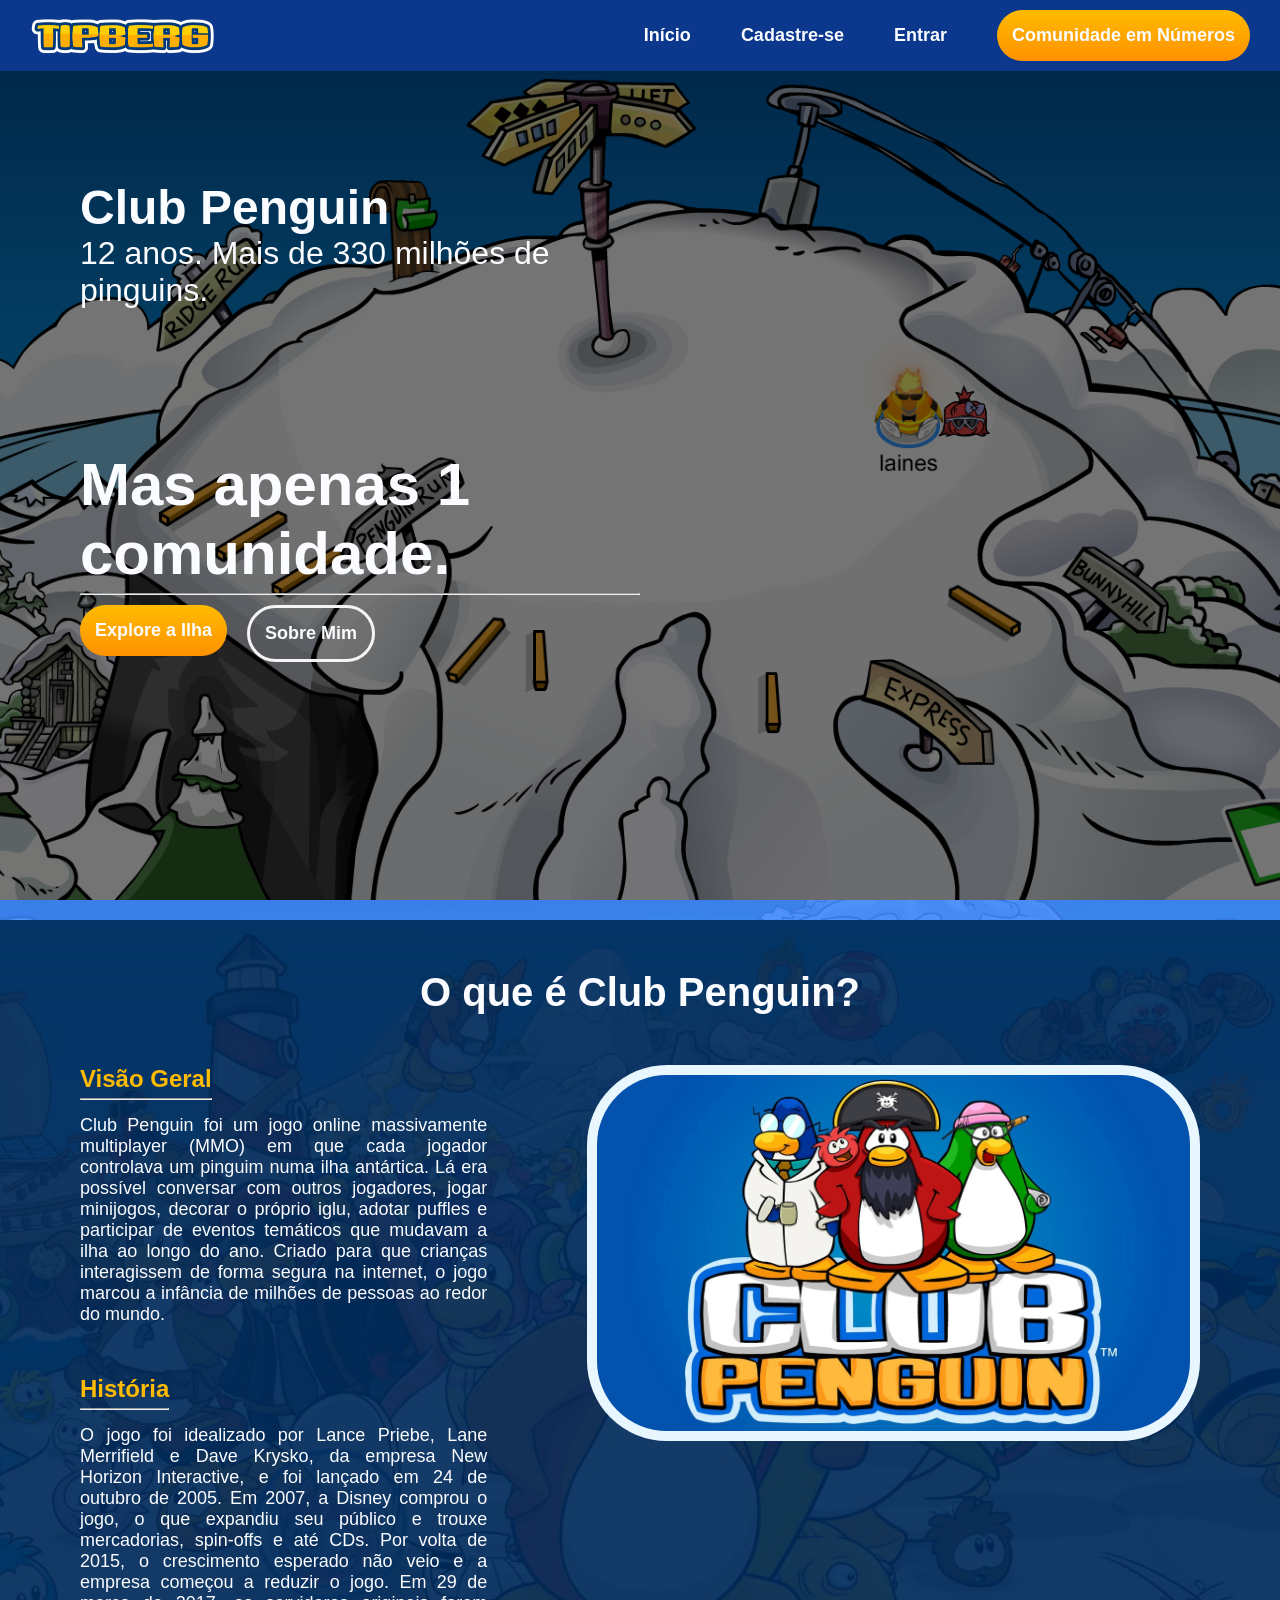
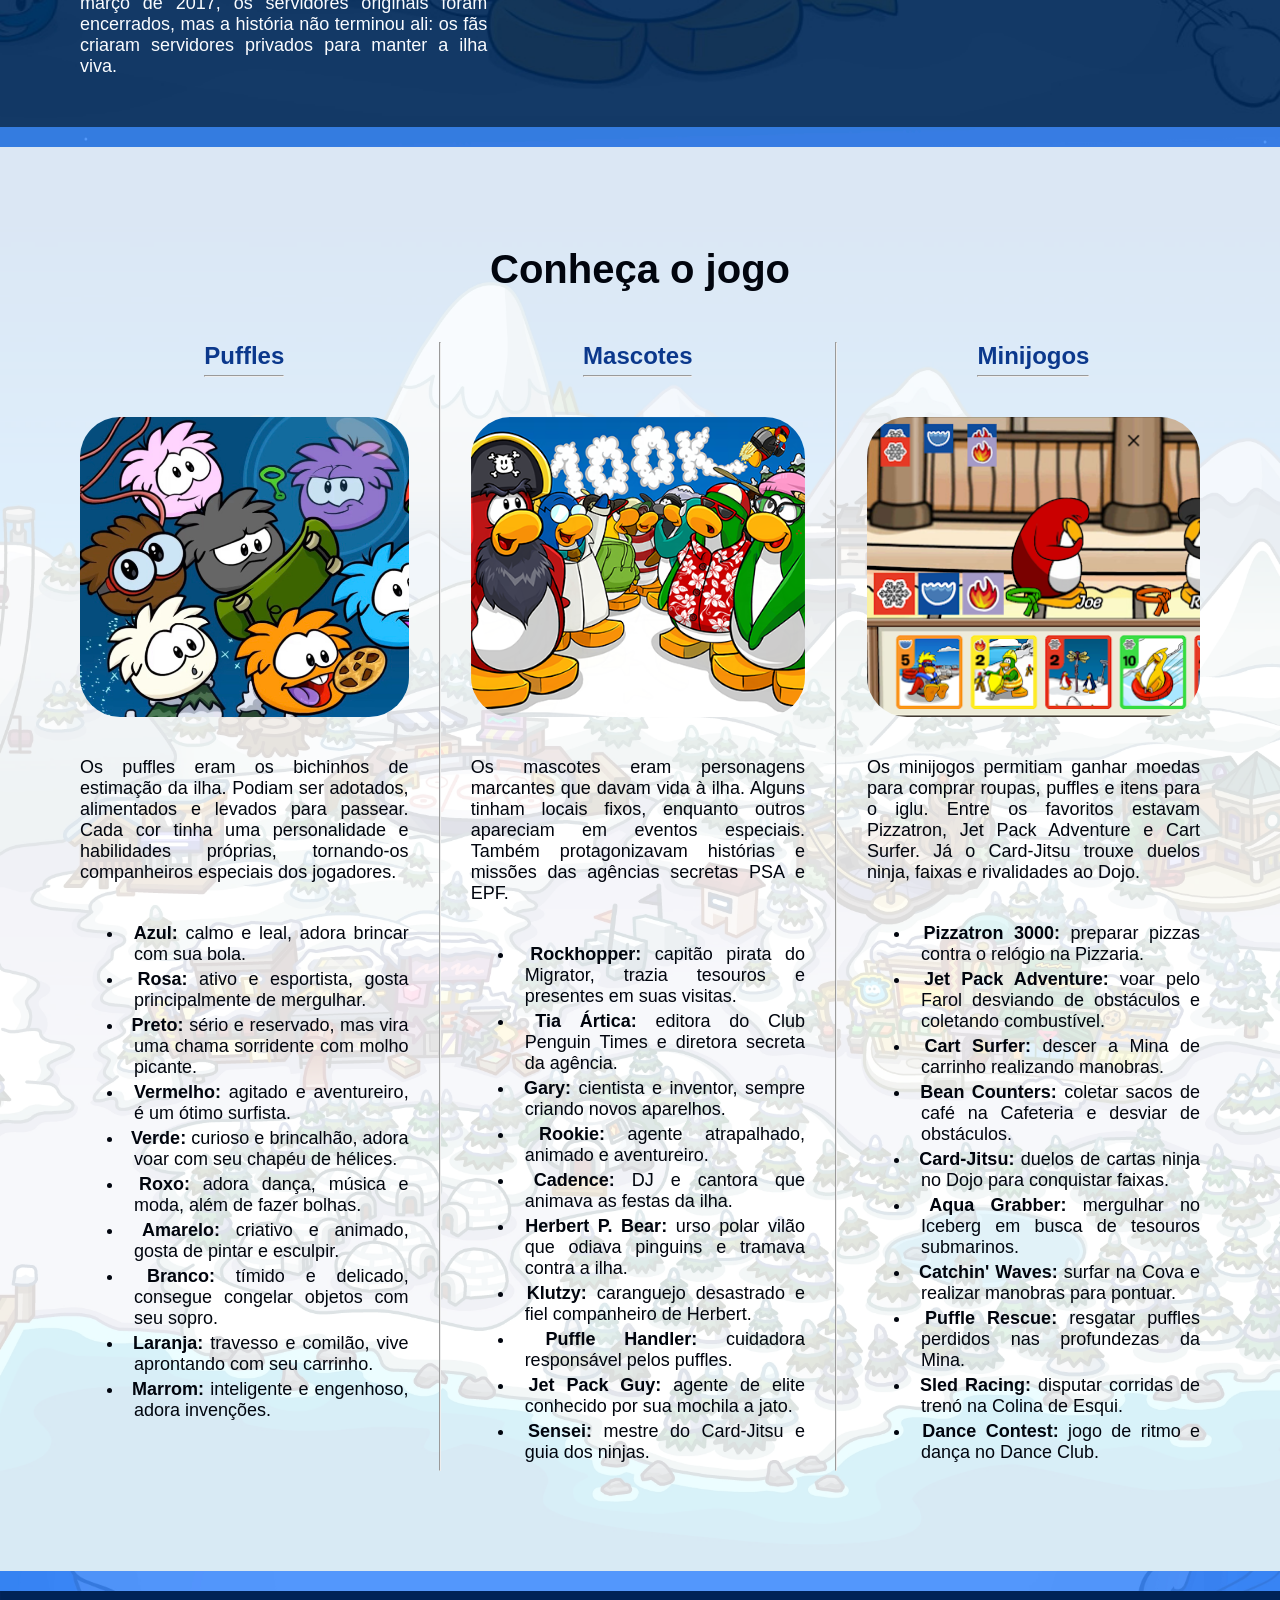
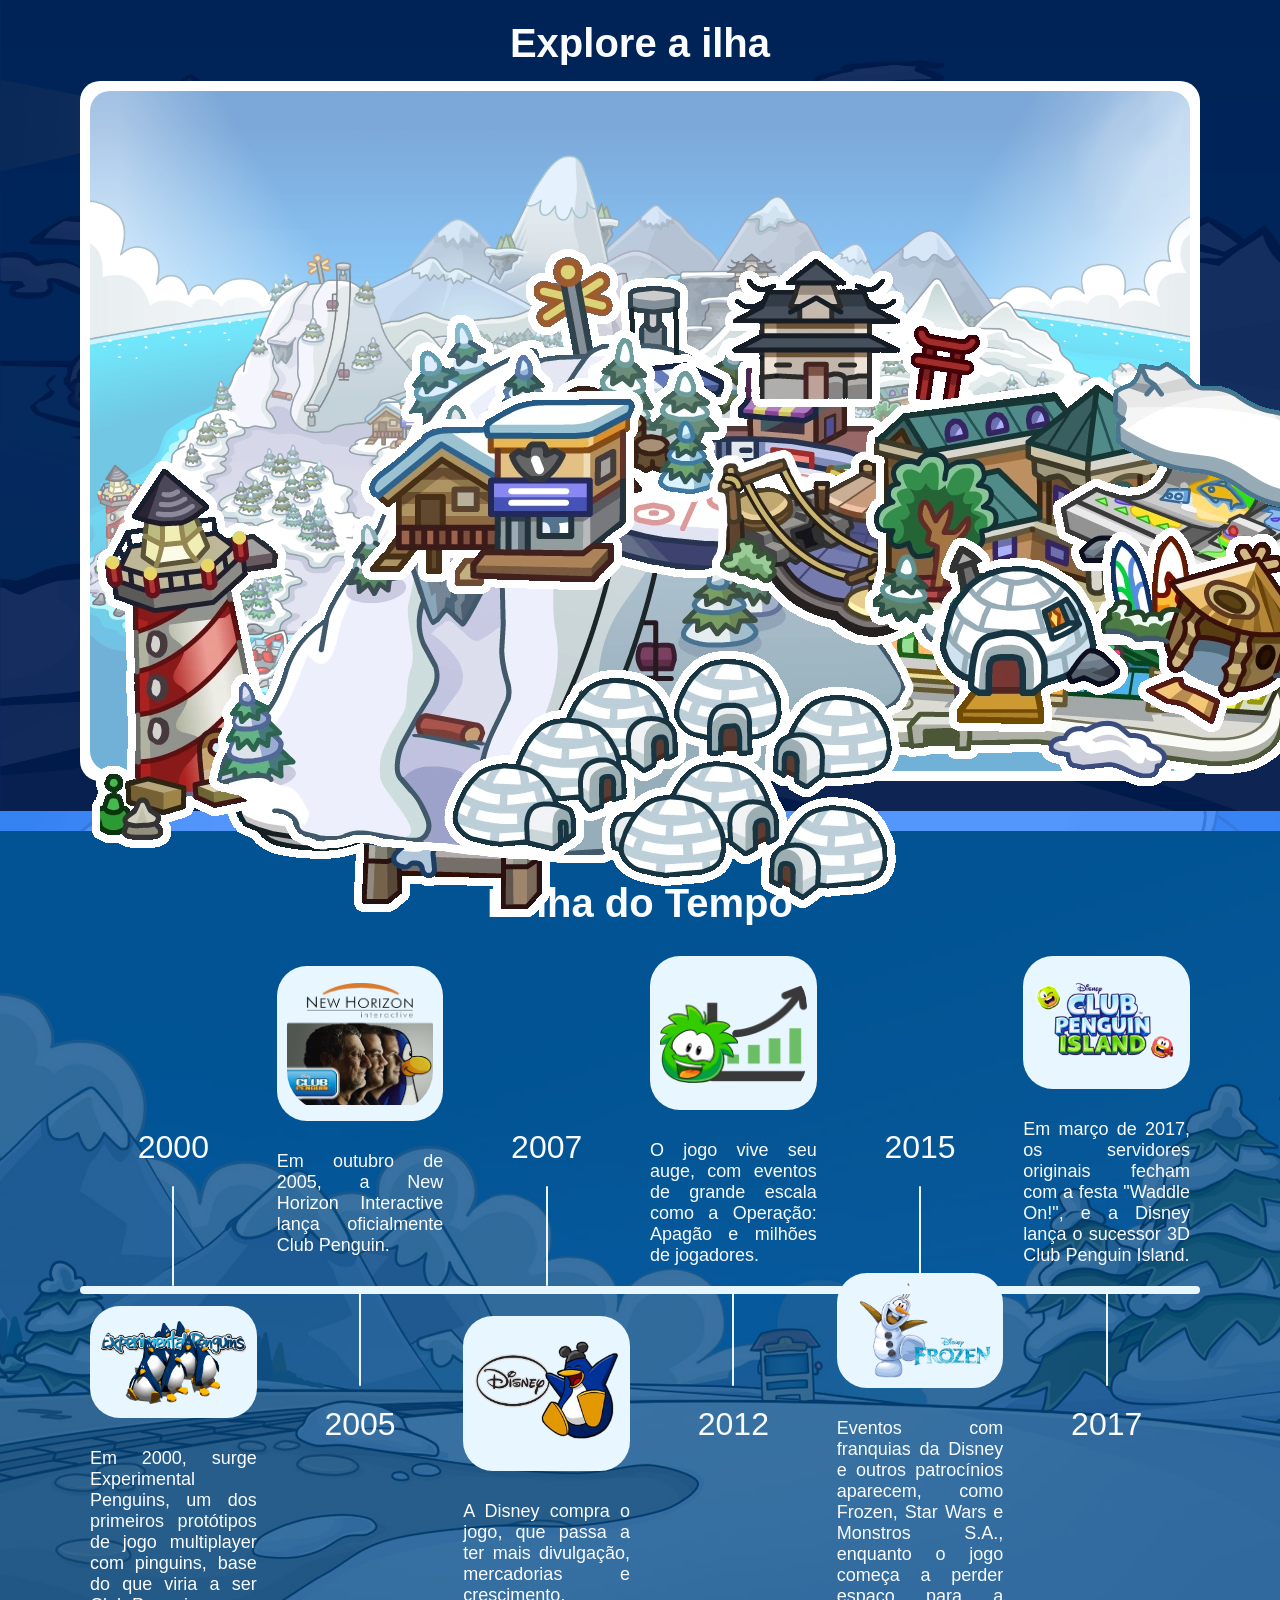
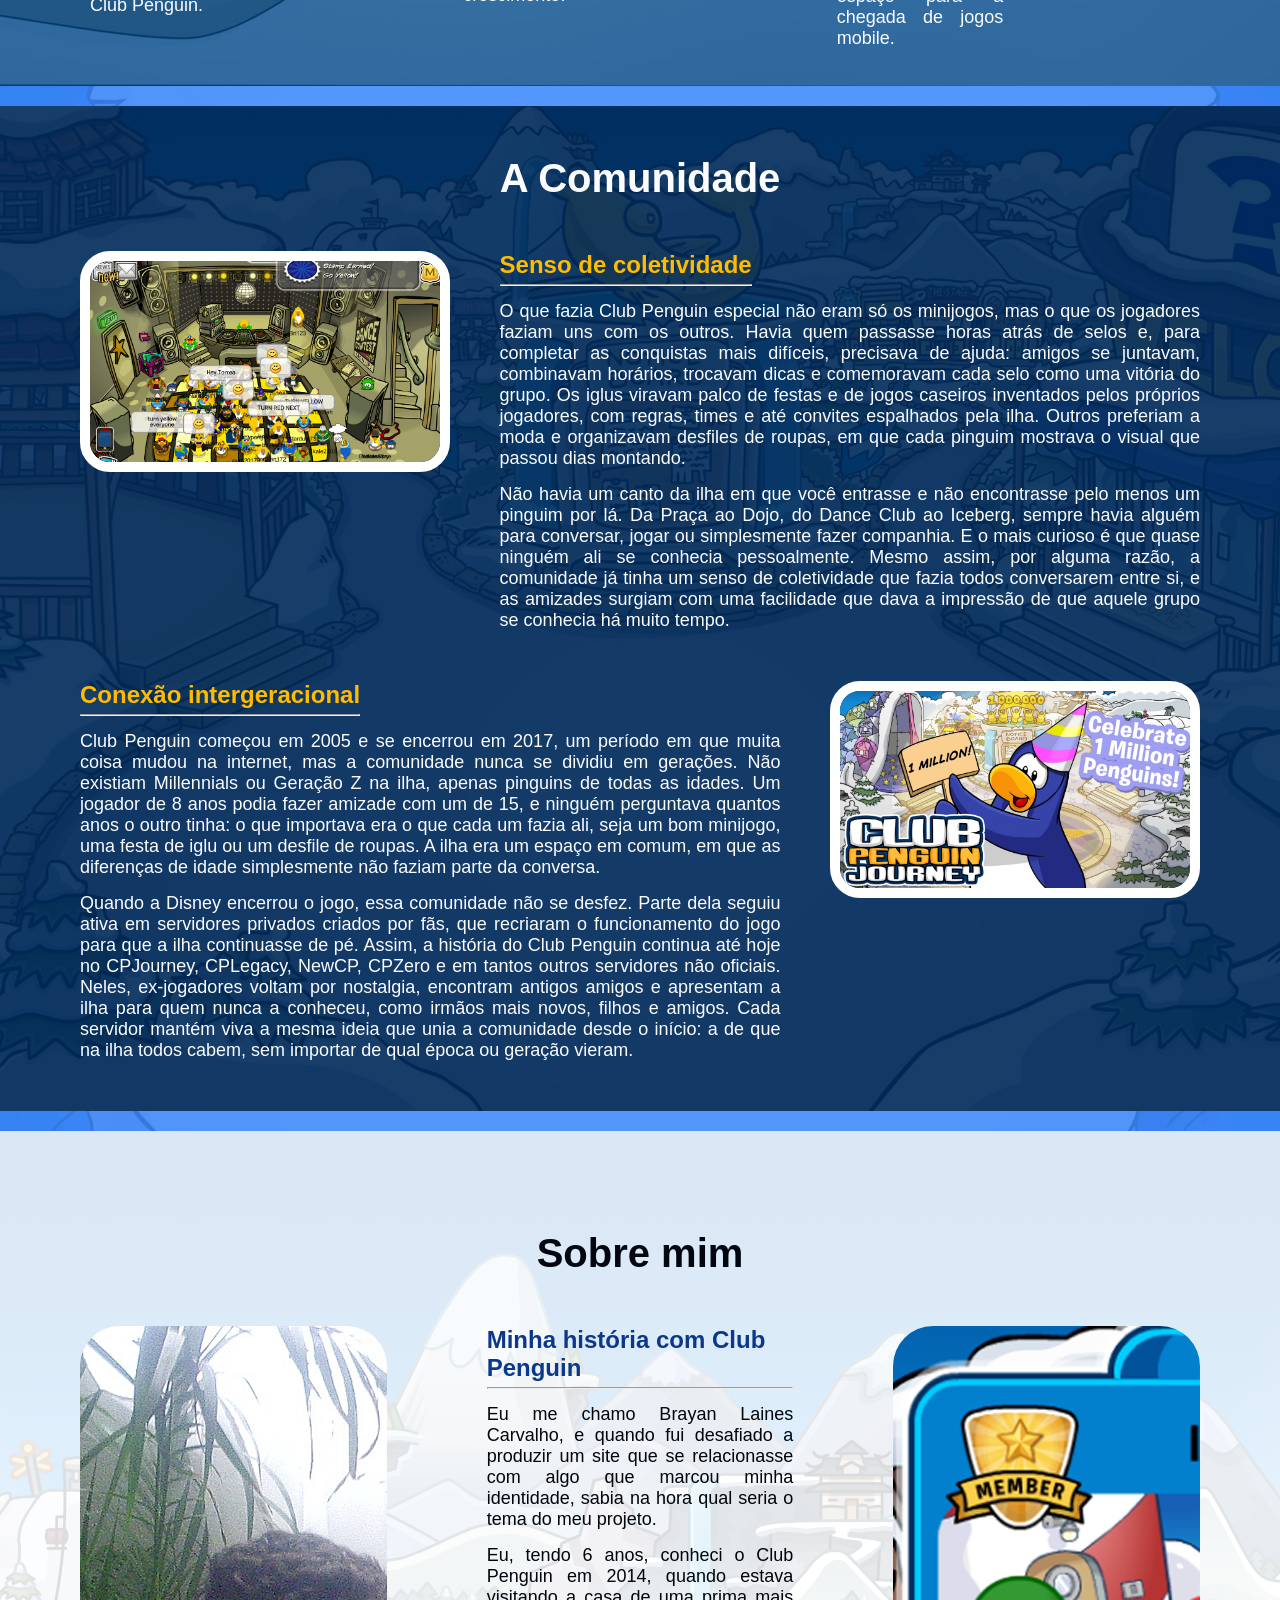
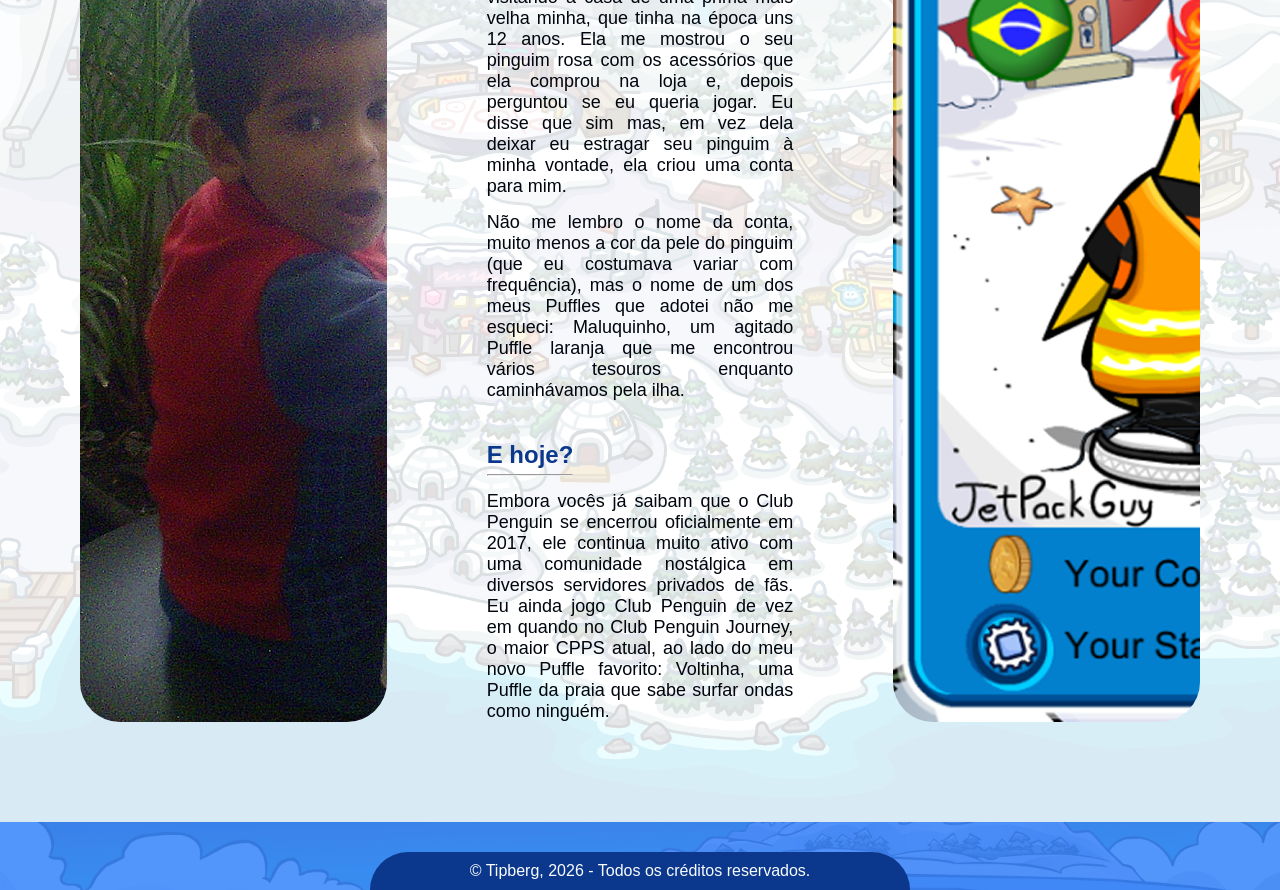
<file: public/index.html>
<!DOCTYPE html>
<html lang="pt-br">

<head>
    <link rel="shortcut icon" href="../assets/icon/favicon2.ico" type="image/x-icon">
    <meta charset="UTF-8">
    <meta http-equiv="X-UA-Compatible" content="IE=edge">
    <meta name="viewport" content="width=device-width, initial-scale=1.0">
    <title>Tipberg</title>
    <script src="js/index.js" defer></script>

    <link rel="stylesheet" href="css/estilo.css">
    <link rel="stylesheet" href="css/index.css">
</head>

<body>
    <header>
        <div class="menu-superior">
            <img id="img-logo-small" src="assets/img/icones/tipberg_logo_small.png" alt="">
            <div class="botoes">
                <a class="botao-menu" href="#secao-hero">Início</a>
                <a class="botao-menu" href="cadastro.html">Cadastre-se</a>
                <a class="botao-menu" href="login.html">Entrar</a>
                <a class="botao-menu" href="dashboard.html">
                    <button class="botao-principal">Comunidade em Números</button>
                </a>
            </div>
        </div>
    </header>
    <main>
        <div id="secao-hero">
            <div class="hero-conteudo-principal">
                <div class="hero-conteudo-superior">
                    <h2>Club Penguin</h2>
                    <h3>12 anos. Mais de 330 milhões de pinguins.</h3>
                </div>
                <div class="hero-conteudo-inferior">
                    <div class="hero-titulo">
                        <h1>Mas apenas 1 comunidade.</h1>
                        <hr>
                    </div>
                    <div class="hero-botoes">
                        <a href="#secao-mapa"><button class="botao-principal">Explore a Ilha</button></a>
                        <a href="#secao-sobre-mim"><button class="botao-secundario">Sobre Mim</button></a>
                    </div>
                </div>
            </div>
        </div>
        <div id="secao-introducao">
            <h2>O que é Club Penguin?</h2>
            <div class="introducao-conteudo-principal">
                <div class="introducao-conteudo-esquerdo">
                    <div class="bloco-texto">
                        <div class="titulo-bloco-texto">
                            <h3>Visão Geral</h3>
                            <hr>
                        </div>
                        <p>
                            Club Penguin foi um jogo online massivamente multiplayer (MMO) em que cada jogador
                            controlava um pinguim numa ilha antártica. Lá era possível conversar com outros jogadores,
                            jogar minijogos, decorar o próprio iglu, adotar puffles e participar de eventos temáticos
                            que mudavam a ilha ao longo do ano. Criado para que crianças interagissem de forma segura
                            na internet, o jogo marcou a infância de milhões de pessoas ao redor do mundo.
                        </p>
                    </div>
                    <div class="bloco-texto">
                        <div class="titulo-bloco-texto">
                            <h3>História</h3>
                            <hr>
                        </div>
                        <p>
                            O jogo foi idealizado por Lance Priebe, Lane Merrifield e Dave Krysko, da empresa New
                            Horizon Interactive, e foi lançado em 24 de outubro de 2005. Em 2007, a Disney comprou o
                            jogo, o que expandiu seu público e trouxe mercadorias, spin-offs e até CDs. Por volta de
                            2015, o crescimento esperado não veio e a empresa começou a reduzir o jogo. Em 29 de março
                            de 2017, os servidores originais foram encerrados, mas a história não terminou ali: os fãs
                            criaram servidores privados para manter a ilha viva.
                        </p>
                    </div>
                </div>
                <div class="introducao-conteudo-direito">
                    <img src="assets/img/conteudo/clubpenguin.webp" alt="Logo do Club Penguin com mascotes">
                </div>
            </div>
        </div>
        <div id="secao-elementos">
            <h2>Conheça o jogo</h2>
            <div class="elementos-conteudo-principal">
                <div class="elementos-conteudo-vertical">
                    <div class="titulo-bloco-texto">
                        <h3>Puffles</h3>
                        <hr>
                    </div>
                    <img src="assets/img/conteudo/puffles.webp" alt="Puffles coloridos">
                    <p>
                        Os puffles eram os bichinhos de estimação da ilha. Podiam ser adotados, alimentados e levados
                        para passear. Cada cor tinha uma personalidade e habilidades próprias, tornando-os companheiros
                        especiais dos jogadores.
                    </p>
                    <ul class="lista-puffles">
                        <li><b>Azul:</b> calmo e leal, adora brincar com sua bola.</li>
                        <li><b>Rosa:</b> ativo e esportista, gosta principalmente de mergulhar.</li>
                        <li><b>Preto:</b> sério e reservado, mas vira uma chama sorridente com molho picante.</li>
                        <li><b>Vermelho:</b> agitado e aventureiro, é um ótimo surfista.</li>
                        <li><b>Verde:</b> curioso e brincalhão, adora voar com seu chapéu de hélices.</li>
                        <li><b>Roxo:</b> adora dança, música e moda, além de fazer bolhas.</li>
                        <li><b>Amarelo:</b> criativo e animado, gosta de pintar e esculpir.</li>
                        <li><b>Branco:</b> tímido e delicado, consegue congelar objetos com seu sopro.</li>
                        <li><b>Laranja:</b> travesso e comilão, vive aprontando com seu carrinho.</li>
                        <li><b>Marrom:</b> inteligente e engenhoso, adora invenções.</li>
                    </ul>
                </div>
                <hr>
                <div class="elementos-conteudo-vertical">
                    <div class="titulo-bloco-texto">
                        <h3>Mascotes</h3>
                        <hr>
                    </div>
                    <img src="assets/img/conteudo/mascotes.png" alt="Mascotes do Club Penguin">
                    <p>
                        Os mascotes eram personagens marcantes que davam vida à ilha. Alguns tinham locais fixos,
                        enquanto outros apareciam em eventos especiais. Também protagonizavam histórias e missões das
                        agências secretas PSA e EPF.
                    </p>
                    <ul class="lista-mascotes">
                        <li><b>Rockhopper:</b> capitão pirata do Migrator, trazia tesouros e presentes em suas visitas.
                        </li>
                        <li><b>Tia Ártica:</b> editora do Club Penguin Times e diretora secreta da agência.</li>
                        <li><b>Gary:</b> cientista e inventor, sempre criando novos aparelhos.</li>
                        <li><b>Rookie:</b> agente atrapalhado, animado e aventureiro.</li>
                        <li><b>Cadence:</b> DJ e cantora que animava as festas da ilha.</li>
                        <li><b>Herbert P. Bear:</b> urso polar vilão que odiava pinguins e tramava contra a ilha.</li>
                        <li><b>Klutzy:</b> caranguejo desastrado e fiel companheiro de Herbert.</li>
                        <li><b>Puffle Handler:</b> cuidadora responsável pelos puffles.</li>
                        <li><b>Jet Pack Guy:</b> agente de elite conhecido por sua mochila a jato.</li>
                        <li><b>Sensei:</b> mestre do Card-Jitsu e guia dos ninjas.</li>
                    </ul>
                </div>
                <hr>
                <div class="elementos-conteudo-vertical">
                    <div class="titulo-bloco-texto">
                        <h3>Minijogos</h3>
                        <hr>
                    </div>
                    <img src="assets/img/conteudo/cardjitsu.webp" alt="Minijogo de Cardjitsu">
                    <p>
                        Os minijogos permitiam ganhar moedas para comprar roupas, puffles e itens para o iglu. Entre os
                        favoritos estavam Pizzatron, Jet Pack Adventure e Cart Surfer. Já o Card-Jitsu trouxe duelos
                        ninja, faixas e rivalidades ao Dojo.
                    </p>
                    <ul class="lista-minijogos">
                        <li><b>Pizzatron 3000:</b> preparar pizzas contra o relógio na Pizzaria.</li>
                        <li><b>Jet Pack Adventure:</b> voar pelo Farol desviando de obstáculos e coletando combustível.
                        </li>
                        <li><b>Cart Surfer:</b> descer a Mina de carrinho realizando manobras.</li>
                        <li><b>Bean Counters:</b> coletar sacos de café na Cafeteria e desviar de obstáculos.</li>
                        <li><b>Card-Jitsu:</b> duelos de cartas ninja no Dojo para conquistar faixas.</li>
                        <li><b>Aqua Grabber:</b> mergulhar no Iceberg em busca de tesouros submarinos.</li>
                        <li><b>Catchin' Waves:</b> surfar na Cova e realizar manobras para pontuar.</li>
                        <li><b>Puffle Rescue:</b> resgatar puffles perdidos nas profundezas da Mina.</li>
                        <li><b>Sled Racing:</b> disputar corridas de trenó na Colina de Esqui.</li>
                        <li><b>Dance Contest:</b> jogo de ritmo e dança no Dance Club.</li>
                    </ul>
                </div>
            </div>
        </div>
        <div id="secao-mapa">
            <h2>Explore a ilha</h2>
            <div class="mapa-fundo">
                <img src="assets/img/fundos/mapa_contraste.png" id="fundo-mapa" alt="Mapa da ilha do Club Penguin">


                <button id="centro" class="mapa-icone-lugar lugar-destaque" onclick="mostrarScreenshot('centro')">
                    <img src="assets/img/icones/lugares_mapa/centro.png" alt="Centro">
                    <div class="info-lugar">Centro</div>
                </button>

                <button id="plaza" class="mapa-icone-lugar lugar-destaque" onclick="mostrarScreenshot('plaza')">
                    <img src="assets/img/icones/lugares_mapa/plaza.png" alt="Praça">
                    <div class="info-lugar">Plaza</div>
                </button>

                <button id="forte_nevado" class="mapa-icone-lugar lugar-destaque"
                    onclick="mostrarScreenshot('forte_nevado')">
                    <img src="assets/img/icones/lugares_mapa/forte_nevado.png" alt="Forte Nevado">
                    <div class="info-lugar">Forte Nevado</div>
                </button>

                <button id="ancoradouro" class="mapa-icone-lugar lugar-destaque"
                    onclick="mostrarScreenshot('ancoradouro')">
                    <img src="assets/img/icones/lugares_mapa/ancoradouro.png" alt="Ancoradouro">
                    <div class="info-lugar">Ancoradouro</div>
                </button>

                <button id="praia" class="mapa-icone-lugar lugar-destaque" onclick="mostrarScreenshot('praia')">
                    <img src="assets/img/icones/lugares_mapa/praia.png" alt="Praia">
                    <div class="info-lugar">Praia</div>
                </button>

                <button id="montanha" class="mapa-icone-lugar lugar-destaque" onclick="mostrarScreenshot('montanha')">
                    <img src="assets/img/icones/lugares_mapa/montanha.png" alt="Montanha">
                    <div class="info-lugar">Montanha</div>
                </button>

                <button id="estadio" class="mapa-icone-lugar lugar-destaque" onclick="mostrarScreenshot('estadio')">
                    <img src="assets/img/icones/lugares_mapa/estadio.png" alt="Estádio">
                    <div class="info-lugar">Estádio</div>
                </button>

                <button id="floresta_puffle" class="mapa-icone-lugar lugar-destaque"
                    onclick="mostrarScreenshot('floresta_puffle')">
                    <img src="assets/img/icones/lugares_mapa/floresta_puffle.png" alt="Floresta Puffle">
                    <div class="info-lugar">Floresta Puffle</div>
                </button>

                <button id="parque_dos_puffles" class="mapa-icone-lugar lugar-destaque"
                    onclick="mostrarScreenshot('parque_dos_puffles')">
                    <img src="assets/img/icones/lugares_mapa/parque_dos_puffles.png" alt="Parque dos Puffles">
                    <div class="info-lugar">Parque dos Puffles</div>
                </button>

                <button id="patio_do_dojo" class="mapa-icone-lugar lugar-destaque"
                    onclick="mostrarScreenshot('patio_do_dojo')">
                    <img src="assets/img/icones/lugares_mapa/patio_do_dojo.png" alt="Pátio do Dojo">
                    <div class="info-lugar">Pátio do Dojo</div>
                </button>

                <button id="floresta" class="mapa-icone-lugar lugar-destaque" onclick="mostrarScreenshot('floresta')">
                    <img src="assets/img/icones/lugares_mapa/floresta.png" alt="Floresta">
                    <div class="info-lugar">Floresta</div>
                </button>

                <button id="mina" class="mapa-icone-lugar lugar-destaque" onclick="mostrarScreenshot('mina')">
                    <img src="assets/img/icones/lugares_mapa/mina.png" alt="Mina">
                    <div class="info-lugar">Mina</div>
                </button>

                <button id="pista_de_skate" class="mapa-icone-lugar lugar-destaque"
                    onclick="mostrarScreenshot('pista_de_skate')">
                    <img src="assets/img/icones/lugares_mapa/pista_de_skate.png" alt="Pista de Skate">
                    <div class="info-lugar">Pista de Skate</div>
                </button>

                <button id="prainha" class="mapa-icone-lugar lugar-destaque" onclick="mostrarScreenshot('prainha')">
                    <img src="assets/img/icones/lugares_mapa/prainha.png" alt="Prainha">
                    <div class="info-lugar">Prainha</div>
                </button>

                <button id="iglus" class="mapa-icone-lugar lugar-destaque" onclick="mostrarScreenshot('iglus')">
                    <img src="assets/img/icones/lugares_mapa/iglus.png" alt="Iglus">
                    <div class="info-lugar">Iglus</div>
                </button>

                <button id="esqui" class="mapa-icone-lugar lugar-destaque" onclick="mostrarScreenshot('esqui')">
                    <img src="assets/img/icones/lugares_mapa/esqui.png" alt="Esqui">
                    <div class="info-lugar">Esqui</div>
                </button>

                <button id="icebergue" class="mapa-icone-lugar" onclick="mostrarScreenshot('icebergue')">
                    <img src="assets/img/icones/lugares_mapa/icebergue.png" alt="Icebergue">
                </button>

                <div id="screenshot_lugar"></div>
            </div>
        </div>
        <div id="secao-linha-tempo">
            <h2>Linha do Tempo</h2>
            <div class="linha-tempo-conteudo">
                <div class="linha-tempo"></div>
                <div class="acontecimento-linha-tempo">
                    <div class="momento-linha-tempo mlt mlt-cima">
                        <p>2000</p>
                        <div class="linha-momento"></div>
                    </div>
                    <div class="explicacao-linha-tempo">
                        <div class="card-linha-tempo">
                            <img src="assets/img/conteudo/experimental_penguins.webp"
                                alt="Logo de Experimental Penguins">
                        </div>
                        <p>Em 2000, surge Experimental Penguins, um dos primeiros protótipos de jogo multiplayer com
                            pinguins, base do que viria a ser Club Penguin.</p>
                    </div>
                </div>
                <div class="acontecimento-linha-tempo">
                    <div class="explicacao-linha-tempo">
                        <div class="card-linha-tempo">
                            <img src="assets/img/conteudo/new_horizons.png"
                                alt="New Horizons Interactive e seus fundadores">
                        </div>
                        <p>Em outubro de 2005, a New Horizon Interactive lança oficialmente Club Penguin.</p>
                    </div>
                    <div class="momento-linha-tempo mlt-baixo">
                        <div class="linha-momento"></div>
                        <p>2005</p>
                    </div>
                </div>
                <div class="acontecimento-linha-tempo">
                    <div class="momento-linha-tempo mlt-cima">
                        <p>2007</p>
                        <div class="linha-momento"></div>
                    </div>
                    <div class="explicacao-linha-tempo">
                        <div class="card-linha-tempo">
                            <img src="assets/img/conteudo/disney_compra.png"
                                alt="Logo da Disney ao lado de um pinguim do jogo">
                        </div>
                        <p>A Disney compra o jogo, que passa a ter mais divulgação, mercadorias e crescimento.</p>
                    </div>
                </div>
                <div class="acontecimento-linha-tempo">
                    <div class="explicacao-linha-tempo">
                        <div class="card-linha-tempo">
                            <img src="assets/img/conteudo/jogo_cresce.png"
                                alt="Gráfico ilustrativo de crescimento e um puffle">
                        </div>
                        <p>O jogo vive seu auge, com eventos de grande escala como a Operação: Apagão e milhões de
                            jogadores.</p>
                    </div>
                    <div class="momento-linha-tempo mlt-baixo">
                        <div class="linha-momento"></div>
                        <p>2012</p>
                    </div>
                </div>
                <div class="acontecimento-linha-tempo">
                    <div class="momento-linha-tempo mlt-cima">
                        <p>2015</p>
                        <div class="linha-momento"></div>
                    </div>
                    <div class="explicacao-linha-tempo">
                        <div class="card-linha-tempo">
                            <img src="assets/img/conteudo/frozen.png"
                                alt="Logo do filme Frozen com um pinguim vestido de Olaf">
                        </div>
                        <p>Eventos com franquias da Disney e outros patrocínios aparecem, como Frozen, Star Wars e
                            Monstros S.A., enquanto o jogo começa a perder
                            espaço para a chegada de jogos mobile.</p>
                    </div>
                </div>
                <div class="acontecimento-linha-tempo">
                    <div class="explicacao-linha-tempo">
                        <div class="card-linha-tempo">
                            <img src="assets/img/conteudo/club_penguin_island.png" alt="Logo de Club Penguin Island">
                        </div>
                        <p>Em março de 2017, os servidores originais fecham com a festa "Waddle On!", e a Disney
                            lança o sucessor 3D Club Penguin Island.</p>
                    </div>
                    <div class="momento-linha-tempo mlt-baixo">
                        <div class="linha-momento"></div>
                        <p>2017</p>
                    </div>
                </div>
            </div>
        </div>
        <div id="secao-comunidade">
            <h2>A Comunidade</h2>
            <div class="comunidade-conteudo-superior">
                <img src="assets/img/conteudo/dance_club.png" alt="Interior do Dance Club com festa">
                <div class="bloco-texto">
                    <div class="titulo-bloco-texto">
                        <h3>Senso de coletividade</h3>
                        <hr>
                    </div>
                    <p>
                        O que fazia Club Penguin especial não eram só os minijogos, mas o que os jogadores faziam uns
                        com os outros. Havia quem passasse horas atrás de selos e, para completar as conquistas mais
                        difíceis, precisava de ajuda: amigos se juntavam, combinavam horários, trocavam dicas e
                        comemoravam cada selo como uma vitória do grupo. Os iglus viravam palco de festas e de jogos
                        caseiros inventados pelos próprios jogadores, com regras, times e até convites espalhados pela
                        ilha. Outros preferiam a moda e organizavam desfiles de roupas, em que cada pinguim mostrava o
                        visual que passou dias montando.
                    </p>
                    <p>
                        Não havia um canto da ilha em que você entrasse e não encontrasse pelo menos um pinguim por lá.
                        Da Praça ao Dojo, do Dance Club ao Iceberg, sempre havia alguém para conversar, jogar ou
                        simplesmente
                        fazer companhia. E o mais curioso é que quase ninguém ali se conhecia pessoalmente. Mesmo assim,
                        por alguma razão, a comunidade já tinha um senso de coletividade que fazia todos conversarem
                        entre si, e as amizades surgiam com uma facilidade que dava a impressão de que aquele grupo se
                        conhecia há muito tempo.
                    </p>
                </div>
            </div>
            <div class="comunidade-conteudo-inferior">
                <div class="bloco-texto">
                    <div class="titulo-bloco-texto">
                        <h3>Conexão intergeracional</h3>
                        <hr>
                    </div>
                    <p>
                        Club Penguin começou em 2005 e se encerrou em 2017, um período em que muita coisa mudou na
                        internet, mas a comunidade nunca se dividiu em gerações. Não existiam Millennials ou Geração Z
                        na ilha, apenas pinguins de todas as idades. Um jogador de 8 anos podia fazer amizade com um de
                        15, e ninguém perguntava quantos anos o outro tinha: o que importava era o que cada um fazia
                        ali, seja um bom minijogo, uma festa de iglu ou um desfile de roupas. A ilha era um espaço em
                        comum, em que as diferenças de idade simplesmente não faziam parte da conversa.
                    </p>
                    <p>
                        Quando a Disney encerrou o jogo, essa comunidade não se desfez. Parte dela seguiu ativa em
                        servidores privados criados por fãs, que recriaram o funcionamento do jogo para que a ilha
                        continuasse de pé. Assim, a história do Club Penguin continua até hoje no CPJourney, CPLegacy,
                        NewCP, CPZero e em tantos outros servidores não oficiais. Neles, ex-jogadores voltam por
                        nostalgia, encontram antigos amigos e apresentam a ilha para quem nunca a conheceu, como irmãos
                        mais novos, filhos e amigos. Cada servidor mantém viva a mesma ideia que unia a comunidade desde
                        o início: a de que na ilha todos cabem, sem importar de qual época ou geração vieram.
                    </p>
                </div>
                <img src="assets/img/conteudo/cpjourney.png" alt="Celebração de 1 milhão de contas no CPJourney">
            </div>
        </div>
        <div id="secao-sobre-mim">
            <h2>Sobre mim</h2>
            <div class="sobre-mim-conteudo-principal">
                <div class="sobre-mim-conteudo-vertical">
                    <img src="assets/img/conteudo/brayanzinho.png"
                        alt="Foto de Brayan na infância jogando num notebook">
                </div>
                <div class="sobre-mim-conteudo-vertical">
                    <div class="bloco-texto">
                        <div class="titulo-bloco-texto">
                            <h3>Minha história com Club Penguin</h3>
                            <hr>
                        </div>
                        <p>
                            Eu me chamo Brayan Laines Carvalho, e quando fui desafiado a produzir um site que se
                            relacionasse com algo que marcou minha identidade, sabia na hora qual seria o tema do meu
                            projeto.
                        </p>
                        <p>
                            Eu, tendo 6 anos, conheci o Club Penguin em 2014, quando estava visitando a casa de uma
                            prima mais velha minha, que tinha na época uns 12 anos. Ela me mostrou o seu pinguim rosa
                            com os acessórios que ela comprou na loja e, depois perguntou se eu queria jogar. Eu disse
                            que sim mas, em vez dela deixar eu estragar seu pinguim à minha vontade, ela criou uma conta
                            para mim.
                        </p>
                        <p>
                            Não me lembro o nome da conta, muito menos a cor da pele do pinguim (que eu costumava variar
                            com frequência), mas o nome de um dos meus Puffles que adotei não me esqueci: Maluquinho, um
                            agitado Puffle laranja que me encontrou vários tesouros enquanto caminhávamos pela ilha.
                        </p>
                    </div>
                    <div class="bloco-texto">
                        <div class="titulo-bloco-texto">
                            <h3>E hoje?</h3>
                            <hr>
                        </div>
                        <p>
                            Embora vocês já saibam que o Club Penguin se encerrou oficialmente em 2017, ele continua
                            muito ativo com uma comunidade nostálgica em diversos servidores privados de fãs. Eu ainda
                            jogo Club Penguin de vez em quando no Club Penguin Journey, o maior CPPS atual, ao lado do
                            meu novo Puffle favorito: Voltinha, uma Puffle da praia que sabe surfar ondas como ninguém.
                        </p>
                    </div>
                </div>
                <div class="sobre-mim-conteudo-vertical">
                    <img src="assets/img/conteudo/laines_idcard.png" alt="ID Card do pinguim de Brayan">
                </div>
            </div>
        </div>
    </main>
    <footer>
        <div class="rodape-redondo">
            <p>© Tipberg, 2026 - Todos os créditos reservados.</p>
        </div>
    </footer>
</body>

</html>
</file>
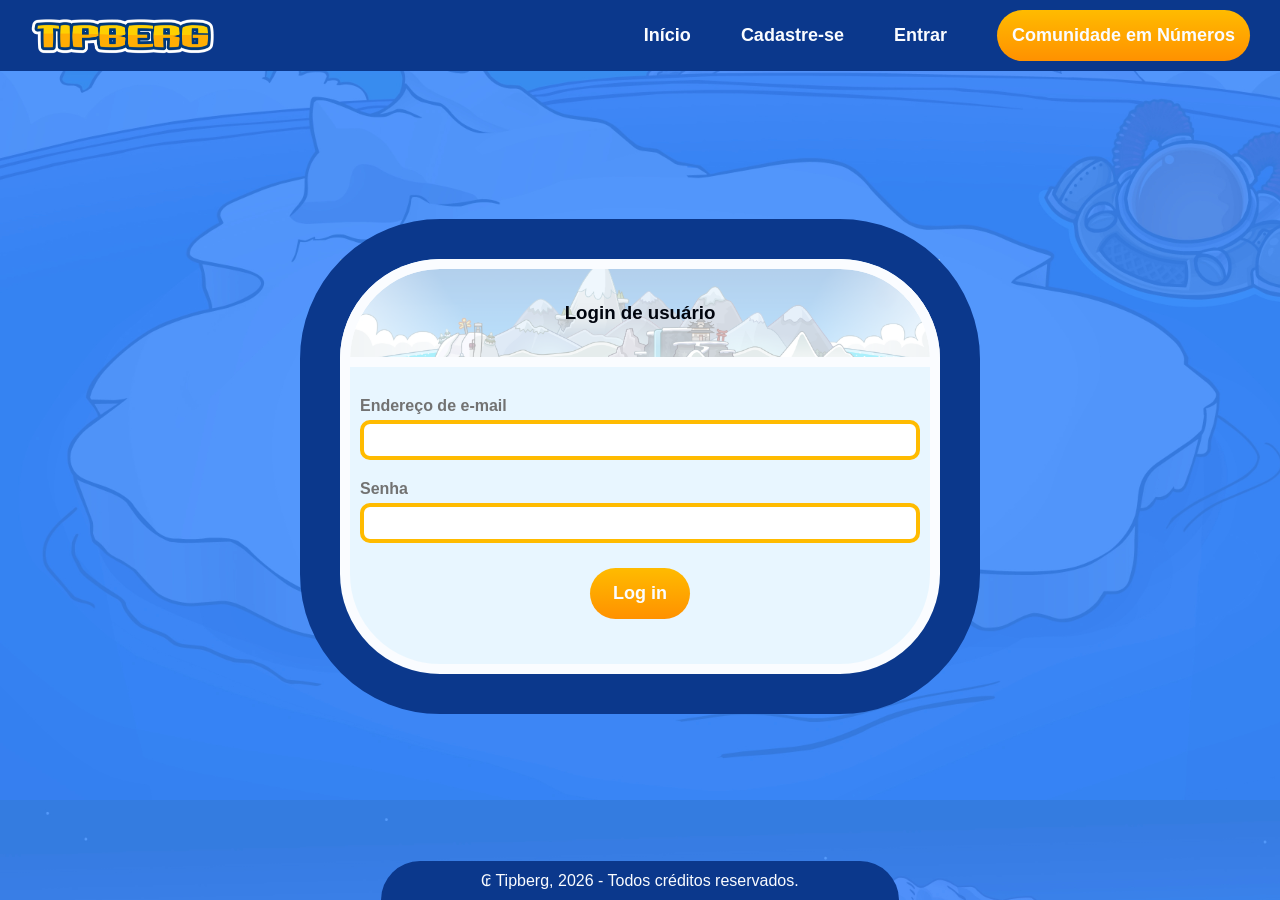
<file: public/login.html>
<!DOCTYPE html>
<html lang="pt-BR">

<head>
    <meta charset="UTF-8">
    <meta name="viewport" content="width=device-width, initial-scale=1.0">
    <title>Document</title>
    <link rel="stylesheet" href="css/estilo.css">
    <link rel="stylesheet" href="css/formulario.css">
    <script src="js/login.js"></script>
</head>

<body>
    <header>
        <div class="menu-superior">
            <img id="img-logo-small" src="assets/img/icones/tipberg_logo_small.png" alt="">
            <div class="botoes">
                <a class="botao-menu" href="index.html">Início</a>
                <a class="botao-menu" href="cadastro.html">Cadastre-se</a>
                <a class="botao-menu" href="#">Entrar</a>
                <a class="botao-menu" href="dashboard.html">
                    <button class="botao-principal">Comunidade em Números</button>
                </a>
            </div>
        </div>
    </header>
    <main>
        <div class="formulario">
            <div class="form-moldura"></div>
            <div class="form-questao">
                <div class="form-questao-img-contraste"></div>
                <div class="form-questao-img"></div>
                <h3>Login de usuário</h3>
            </div>
            <div class="form-cont-campos">
                <div class="campo">
                    <label>Endereço de e-mail</label>
                    <input class="campo-input" type="email" id="ipt_email">
                </div>
                <div class="campo">
                    <label>Senha</label>
                    <input class="campo-input" type="password" id="ipt_senha">
                </div>
                <button class="botao-principal btn-login" onclick="logarUsuario()">Log in</button>
                <div id="msgRetorno"></div>
            </div>
        </div>
    </main>
    <footer>
        <div class="rodape-redondo">
            <p>₢ Tipberg, 2026 - Todos créditos reservados.</p>
        </div>
    </footer>
</body>

</html>
</file>
<file: public/css/estilo.css>
:root {
    --azul-claro: #22A4F3;
    --azul-escuro: #0B388C;
    --branco: #FAFCFF;
    --branco-gelo: #E8F6FF;
    --amarelo: #FFBB00;
    --laranja-fraco: #ff9100;
    --laranja-forte: #ff7300;
    --laranja-escuro: #e75500;
    --preto: #01050E;

    --branco-transparente: #FFFFFFAA;

    --gradiente-amarelo: linear-gradient(0deg, var(--laranja-fraco) 0%, var(--amarelo) 100%);
    --gradiente-laranja: linear-gradient(0deg, var(--laranja-escuro) 0%, var(--laranja-forte) 100%);
}

* {
    margin: 0;
    padding: 0;
    font-family: "Trebuchet MS", sans-serif;
    color: var(--branco);
    box-sizing: border-box;
}

html {
    scroll-behavior: smooth;
}

body {
    display: flex;
    flex-direction: column;
    background-image: url("../assets/img/fundos/iceberg_contraste.jpg");
    background-size: cover;
    background-position: 0 -100px;
    height: 100vh;
}

header {
    display: flex;
    justify-content: center;
}

.header-redondo {
    display: flex;
    justify-content: center;

    background-color: var(--azul-escuro);
    min-width: 500px;
    width: 50vw;
    padding: 10px;
    border-bottom-left-radius: 50px;
    border-bottom-right-radius: 50px;
}

main {
    display: flex;
    justify-content: center;
    align-items: center;
    flex-grow: 1;
}

.menu-superior {
    display: flex;
    justify-content: space-between;
    align-items: center;
    width: 100%;

    background-color: var(--azul-escuro);
    padding: 10px 30px;
}

.menu-superior .botoes {
    display: flex;
    align-items: center;
    gap: 50px;
}

.botao-menu {
    text-decoration: none;
    color: var(--branco);
    font-weight: bold;
    font-size: 18px;
}

.botao-principal {
    background: var(--gradiente-amarelo);
    border-radius: 50px;
    border: 0;
    padding: 15px;
    font-size: 18px;
    font-weight: bold;
    cursor: pointer;
}

.botao-secundario {
    background-color: #00000000;
    border: whitesmoke solid 3px;
    border-radius: 50px;
    padding: 15px;
    font-size: 18px;
    font-weight: bold;
    cursor: pointer;
}

#img-logo-small {
    height: 40px;
}

main {
    display: flex;
    flex-direction: column;
    gap: 20px;
}

footer {
    display: flex;
    justify-content: center;
}

.rodape-redondo {
    background-color: #0B388C;
    padding: 10px 100px;
    border-top-left-radius: 50px;
    border-top-right-radius: 50px;
}
</file>
<file: public/css/index.css>
.menu-superior {
    z-index: 99;
    position: fixed;
}

main h2 {
    font-size: 40px;
}

main p {
    font-size: 18px;
    font-weight: normal;
    text-align: justify;
}

main ul,
main ul li {
    font-size: 18px;
    font-weight: normal;
    text-align: justify;
    margin-bottom: 4px;
    padding-left: 0;
    list-style-position: inside;
    padding-left: 1.5em;
    text-indent: -1.5em;
}

.bloco-texto {
    display: flex;
    flex-direction: column;
    align-items: flex-start;
    gap: 15px;
}

.titulo-bloco-texto {
    display: flex;
    flex-direction: column;
    gap: 5px;
}

.titulo-bloco-texto h3 {
    font-size: 24px;
    color: var(--amarelo)
}

/* HERO */

#secao-hero {
    display: flex;
    flex-direction: row;

    padding: 80px;
    height: 100vh;
    width: 100%;
    background-image: url("../assets/img/fundos/skihillbg.png");
    background-size: cover;
    background-position: center top;
}

#secao-hero h1 {
    font-size: 60px;
}

#secao-hero h2 {
    font-size: 48px;
}

#secao-hero h3 {
    font-size: 32px;
    font-weight: normal;
}

.hero-conteudo-principal {
    display: flex;
    flex-direction: column;

    width: 50%;
}

.hero-conteudo-superior {
    padding-top: 100px;
    height: 50%;
}

.hero-conteudo-inferior {
    display: flex;
    flex-direction: column;
    align-items: flex-start;
    gap: 10px;

    height: 50%;
}

.hero-titulo {
    display: flex;
    flex-direction: column;
    gap: 5px;
}

.hero-botoes {
    display: flex;
    gap: 20px;
}

/* INTRODUÇÃO */

#secao-introducao {
    display: flex;
    flex-direction: column;
    align-items: center;
    gap: 50px;

    padding: 50px 80px;
    width: 100%;
    background-image: url("../assets/img/fundos/cplegacybg.jpg");
    background-size: cover;
    background-position: center top;
}

.introducao-conteudo-principal {
    display: flex;
    gap: 100px;
}

.introducao-conteudo-esquerdo {
    display: flex;
    flex-direction: column;
    gap: 50px;

    width: 40%;
}

.introducao-conteudo-direito {
    display: flex;

    padding: 10px;
    border-radius: 80px;
    width: 60%;
    height: fit-content;
    background-color: var(--branco-gelo);
}

.introducao-conteudo-direito img {
    width: 100%;
    height: fit-content;
    border-radius: 70px;
}

/* ELEMENTOS */

#secao-elementos {
    display: flex;
    flex-direction: column;
    align-items: center;
    gap: 50px;

    padding: 100px 80px;
    width: 100%;
    background-image: url("../assets/img/fundos/cpilha_contraste.png");
    background-size: cover;
    background-position: center top;
}

#secao-elementos p {
    color: #01050E;
}

#secao-elementos ul li,
#secao-elementos ul li b {
    color: #01050E;
}

#secao-elementos h2 {
    color: #01050E;
}

#secao-elementos h3 {
    color: var(--azul-escuro)
}

.elementos-conteudo-principal {
    display: flex;
    gap: 30px;
}

.elementos-conteudo-vertical {
    display: flex;
    flex-direction: column;
    align-items: center;
    gap: 40px;
}

.elementos-conteudo-vertical img {
    object-fit: cover;
    width: 100%;
    height: 300px;
    object-position: 0 0;
    border-radius: 40px;
}

/* HISTÓRIA */

#secao-linha-tempo {
    display: flex;
    flex-direction: column;
    align-items: center;
    gap: 10px;

    padding: 50px 80px;
    width: 100%;
    background-image: url("../assets/img/fundos/townbg.png");
    background-size: cover;
    background-position: center top;
}

.linha-tempo-conteudo {
    display: flex;
    position: relative;
    width: 100%;
}

.linha-tempo {
    z-index: 1;
    position: absolute;
    top: 50%;
    background-color: #E8F6FF;
    width: 100%;
    height: 8px;
    border-radius: 4px;
}

.acontecimento-linha-tempo {
    display: flex;
    flex-direction: column;
    align-items: center;
    flex: 1;         
    min-width: 0;    
    height: 700px;
}

.momento-linha-tempo {
    display: flex;
    flex-direction: column;
    align-items: center;
    height: 50%;
    gap: 20px;
}

.momento-linha-tempo p {
    font-size: 32px;
}

.mlt-cima {
    justify-content: flex-end;
}

.mlt-baixo {
    justify-content: flex-start;
}

.linha-momento {
    background-color: #E8F6FF;
    height: 100px;
    width: 2px;
    border-radius: 1px;
}

.explicacao-linha-tempo {
    width: 100%;      
    padding: 20px 10px;
    display: flex;
    flex-direction: column;
    justify-content: center;
    align-items: center;
    height: 50%;
    gap: 30px;
}

.card-linha-tempo {
    display: flex;
    background-color: #E8F6FF;
    width: 100%;
    height: 50%;
    border-radius: 30px;
    padding: 10px;
}

.card-linha-tempo img {
    object-fit: contain;
    width: 100%;
    border-radius: 40px;
}

/* MAPA */

#secao-mapa {
    display: flex;
    flex-direction: column;
    align-items: center;
    gap: 15px;

    padding: 30px 80px;
    width: 100%;
    background-image: url("../assets/img/fundos/ancoradourobg.png");
    background-size: cover;
    background-position: center top;
}

.mapa-fundo {
    position: relative;
    display: flex;
    background-color: #ffffff;
    padding: 10px;
    border-radius: 20px;
    container-type: inline-size;
    width: 100%;
    max-width: calc(80vh * 3670 / 2270 + 40px);
}

#fundo-mapa {
    width: 100%;
    height: auto;
    max-height: 80vh;
    border-radius: 20px;
}

.mapa-icone-lugar {
    position: absolute;
    background-color: #00000000;
    border: none;
}

.mapa-icone-lugar img {
    display: block;
    zoom: calc(100cqw / 3670px);
}

.mapa-icone-lugar:hover {
    cursor: pointer;
}

.lugar-destaque:hover img {
    zoom: calc(105cqw / 3670px);
    transform: translate(-2.381%, -2.381%);
}

.lugar-destaque:hover .info-lugar {
    z-index: 13;
    display: block;
}

.info-lugar {
    display: none;
    position: absolute;
    
    width: 150px;
    min-width: max-content;
    text-align: center;
    background-color: #FFEF80;
    bottom: 100%;
    left: 50%;
    transform: translateX(-50%);
    color: black;
    border: #A67419 solid 2px;
    padding: 3px 10px;
    font-size: 18px;
}

#centro { top: 53.5%; left: 28.6%; }
#plaza { top: 53.1%; left: 57.1%; }
#forte_nevado { top: 49.8%; left: 47%; }
#ancoradouro { top: 76.7%; left: 13%; }
#praia { top: 54.3%; left: 1.1%; }
#montanha { top: 24%; left: 11.5%; }
#estadio { top: 39%; left: 36.3%; }
#floresta_puffle { top: 35.5%; left: 29.8%; }
#parque_dos_puffles { top: 43.6%; left: 56.2%; }
#patio_do_dojo { top: 24.3%; left: 57.5%; }
#floresta { top: 63.3%; left: 74.3%; }
#mina { top: 42.3%; left: 70.1%; }
#pista_de_skate { top: 46.1%; left: 86.9%; }
#prainha { top: 63.7%; left: 90.4%; }
#iglus { top: 65.2%; left: 32.5%; }
#esqui { top: 44.2%; left: 25.1%; z-index: 10; }
#icebergue { top: 40.1%; left: 92.2%; }

.screenshot_lugar {
    z-index: 12;
    position: absolute;
    display: flex;
    justify-content: center;
    align-items: center;
    width: 100%;
    height: 100%;
    top: 0;
    left: 0;
    background-color: #00000088;
}

#img_screenshot_lugar {
    width: 80%;
    height: auto;
    border-radius: 10px;
    border: white solid 5px;
}

#btn_fechar_screenshot {
    position: absolute;
    border: none;
    margin: 0;
    line-height: 0;
    top: 5%;
    left: 87%;
}

#btn_fechar_screenshot img {
    width: 30px;
    height: auto;
}

/* INTRODUÇÃO */

#secao-introducao {
    display: flex;
    flex-direction: column;
    align-items: center;
    gap: 50px;

    padding: 50px 80px;
    width: 100%;
    background-image: url("../assets/img/fundos/cplegacybg.jpg");
    background-size: cover;
    background-position: center top;
}

.introducao-conteudo-principal {
    display: flex;
    gap: 100px;
}

.introducao-conteudo-esquerdo {
    display: flex;
    flex-direction: column;
    gap: 50px;

    width: 40%;
}

.introducao-conteudo-direito {
    display: flex;

    padding: 10px;
    border-radius: 80px;
    width: 60%;
    height: fit-content;
    background-color: var(--branco-gelo);
}

.introducao-conteudo-direito img {
    width: 100%;
    height: fit-content;
    border-radius: 70px;
}

/* INTRODUÇÃO */

#secao-comunidade {
    display: flex;
    flex-direction: column;
    align-items: center;
    gap: 50px;

    padding: 50px 80px;
    width: 100%;
    background-image: url("../assets/img/fundos/bemvindobg.png");
    background-size: cover;
    background-position: center top;
}

#secao-comunidade img {
    width: 33%;
    height: fit-content;
    border-radius: 30px;
    border: white solid 10px;
}

#secao-comunidade .bloco-texto {
    width: 67%;
}

.comunidade-conteudo-superior {
    display: flex;
    gap: 50px;

    height: 50%;
}

.comunidade-conteudo-inferior {
    display: flex;
    gap: 50px;

    height: 50%;
}

/* SOBRE MIM */

#secao-sobre-mim {
    display: flex;
    flex-direction: column;
    align-items: center;
    gap: 50px;

    padding: 100px 80px;
    width: 100%;
    background-image: url("../assets/img/fundos/cpilha_contraste.png");
    background-size: cover;
    background-position: center top;
}

#secao-sobre-mim p {
    color: #01050E;
}

#secao-sobre-mim h2 {
    color: #01050E;
}

#secao-sobre-mim h3 {
    color: var(--azul-escuro)
}

.sobre-mim-conteudo-principal {
    display: flex;
    gap: 100px;
}

.sobre-mim-conteudo-vertical {
    display: flex;
    flex-direction: column;
    align-items: center;
    gap: 40px;
    width: 100%;
}

.sobre-mim-conteudo-vertical img {
    object-fit: cover;
    height: 100%;
    width: 100%;
    object-position: 0 0;
    border-radius: 40px;
}

footer {
    margin-top: 30px;
}
</file>
<file: public/css/formulario.css>
.formulario {
    z-index: 100;
    position: relative;
    display: flex;
    flex-direction: column;
    margin: 30px;
    min-width: 600px;
    background-color: var(--branco-gelo);
    border-radius: 50px;
}

.form-moldura {
    z-index: -30;
    position: absolute;
    border: var(--branco) solid 10px;
    width: 100%;
    height: 100%;
    border-radius: 100px;
    outline: var(--azul-escuro) solid 40px;
}

.form-questao {
    position: relative;
    display: flex;
    flex-direction: column;
    justify-content: center;
    align-items: center;
    height: 12vh;
    padding: 0 60px;
}

.form-questao-img-contraste {
    position: absolute;
    width: 100%;
    height: 100%;
    background-color: var(--branco-transparente);
    background-size: cover;
    background-position: 0px -30px;
    border-top-left-radius: 100px;
    border-top-right-radius: 100px;
    border: var(--branco) solid 10px;
}

.form-questao-img {
    z-index: -120;
    position: absolute;
    width: 100%;
    height: 100%;
    background-image: url("../assets/img/fundos/cpilha.png");
    background-size: cover;
    background-position: 0px -30px;
}

.form-questao h3 {
    z-index: 98;
    color: var(--preto);
}

.form-cont-alternativas {
    display: flex;
    flex-direction: column;
    justify-content: center;
    align-items: center;
    height: 45vh;
    margin: 30px;
    padding: 15px;
    position: relative;
    border-radius: 70px;
    gap: 15px;
    background: var(--gradiente-laranja);
}

.form-alternativa {
    z-index: 100;
    display: flex;
    align-items: center;
    background: var(--gradiente-amarelo);
    width: 100%;
    flex-grow: 1;
    padding: 0 50px;
    border-radius: 30px;
    border: none;
    font-size: 16px;
    cursor: pointer;
}

.form-alternativa-superior {
    border-top-left-radius: 60px;
    border-top-right-radius: 60px;
}

.form-alternativa-inferior {
    border-bottom-left-radius: 60px;
    border-bottom-right-radius: 60px;
}

.campo {
    display: flex;
    flex-direction: column;
    width: 100%;
    padding: 10px 0;
    border-radius: 10px;
    gap: 5px;
}

label {
    font-weight: bold;
    color: rgb(114, 114, 114);
}

.campo-input {
    flex-grow: 1;
    width: auto;
    height: 40px;
    border-radius: 10px;
    border: 4px solid var(--amarelo);
    color: black;
}

.form-cont-campos {
    display: flex;
    flex-direction: column;
    padding: 20px;
    align-items: center;
}

.btn-login {
    margin: 15px;
    min-width: 100px;
}

.campo-composto {
    display: flex;
    width: 100%;
    gap: 10px;
}

#msgRetorno {
    color: rgb(255, 0, 0);
    padding: 10px;
}

.validacao-campo {
    display: flex;
    flex-direction: column;
}
</file>
